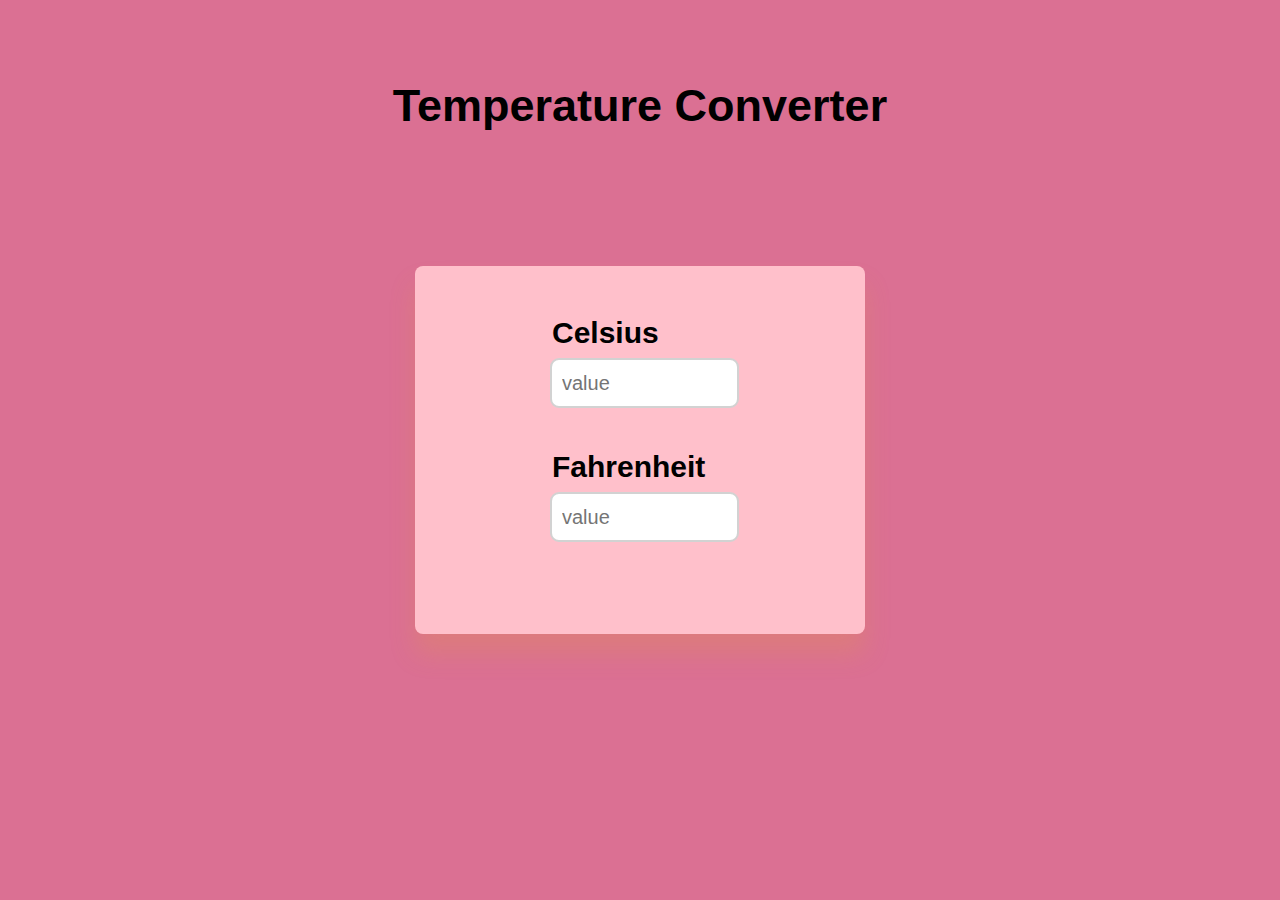
<file: Temperature-converter website/index.html>
<!DOCTYPE html>
<html lang="en">

<head>
    <meta charset="UTF-8">
    <meta http-equiv="X-UA-Compatible" content="IE=edge">
    <meta name="viewport" content="width=device-width, initial-scale=1.0">
    <title>Temperature Converter</title>
    <link rel="stylesheet" href="style.css">
</head>

<body>
    <h1>Temperature Converter</h1>
    <div class="container">
        <div class="input_box">
            <label for="celsius">Celsius</label>
            <input type="number" id="celsius" oninput="celToFar()" placeholder="value">
        </div>
        <div class="input_box">
            <label for="fahrenheit">Fahrenheit</label>
            <input type="number" id="fahrenheit" oninput="farToCel()" placeholder="value">
        </div>
    </div>
    <script src="script.js"></script>

</body>

</html>
</file>
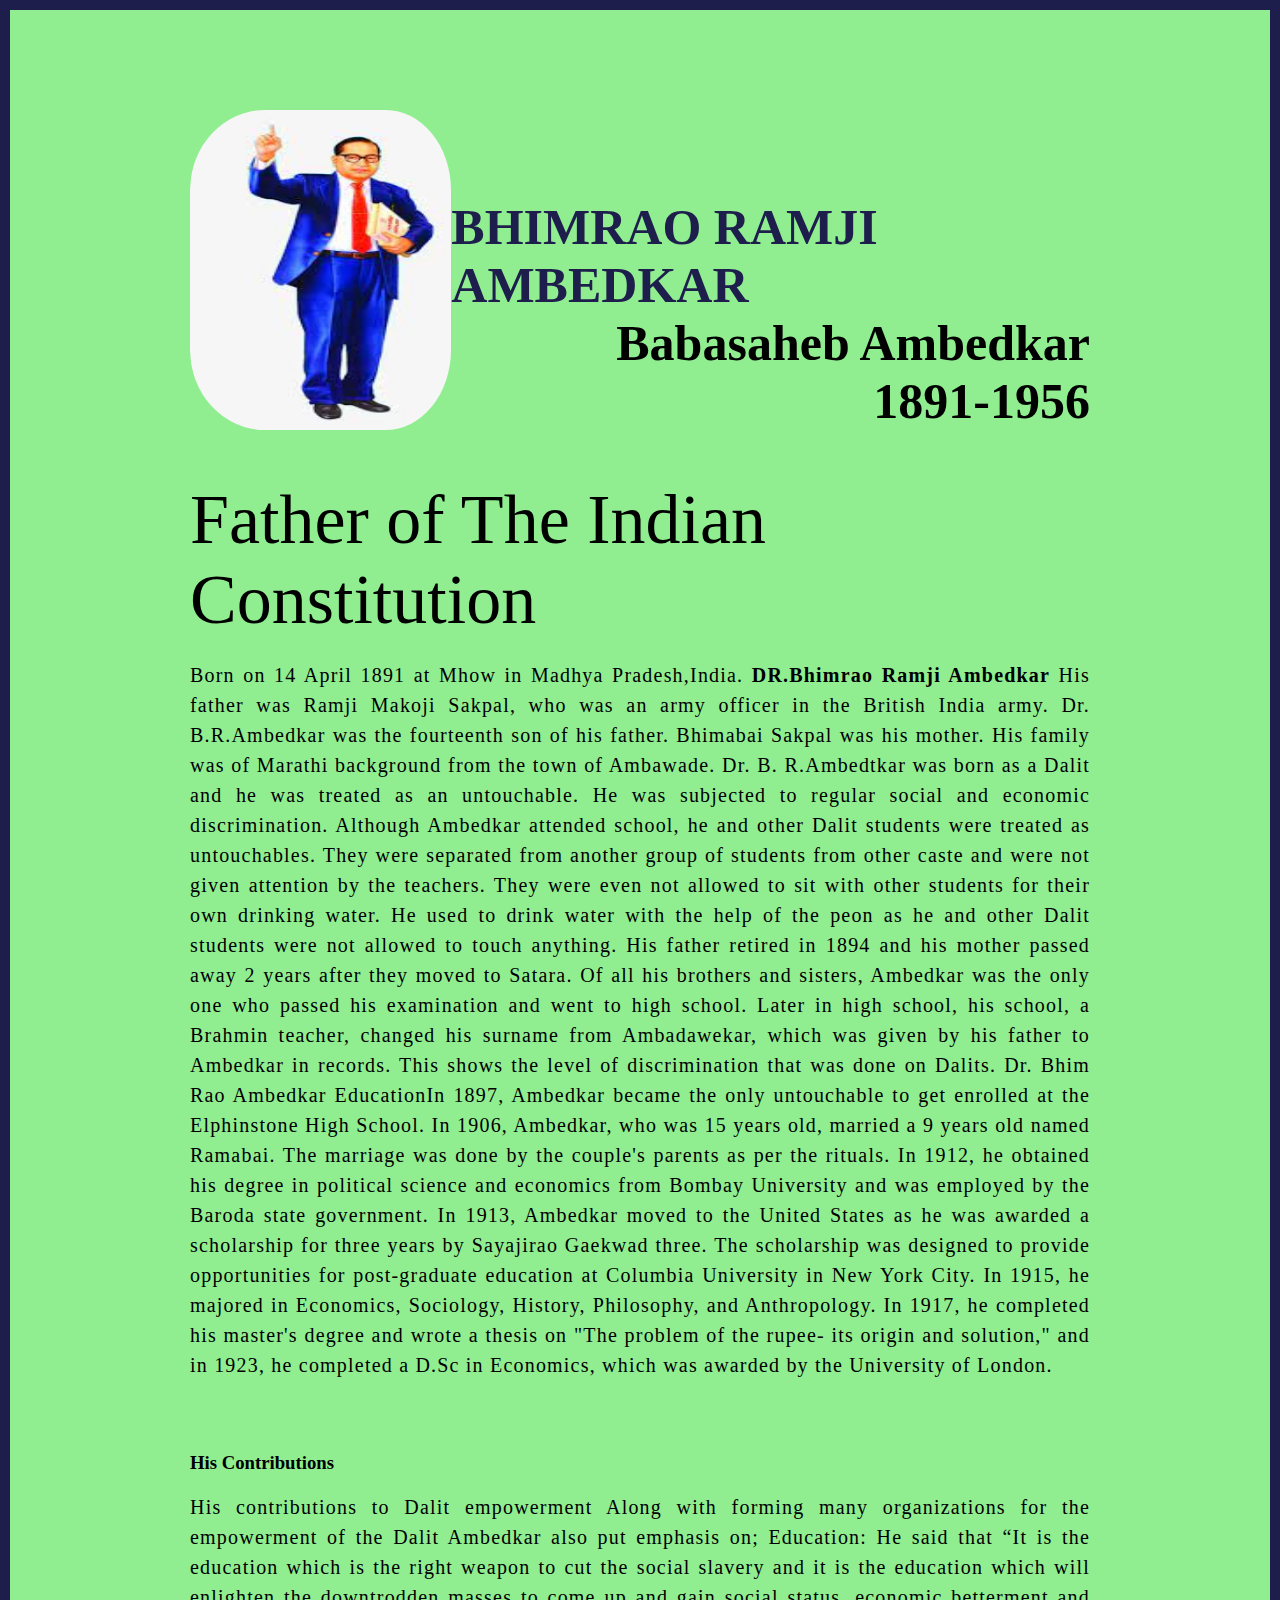
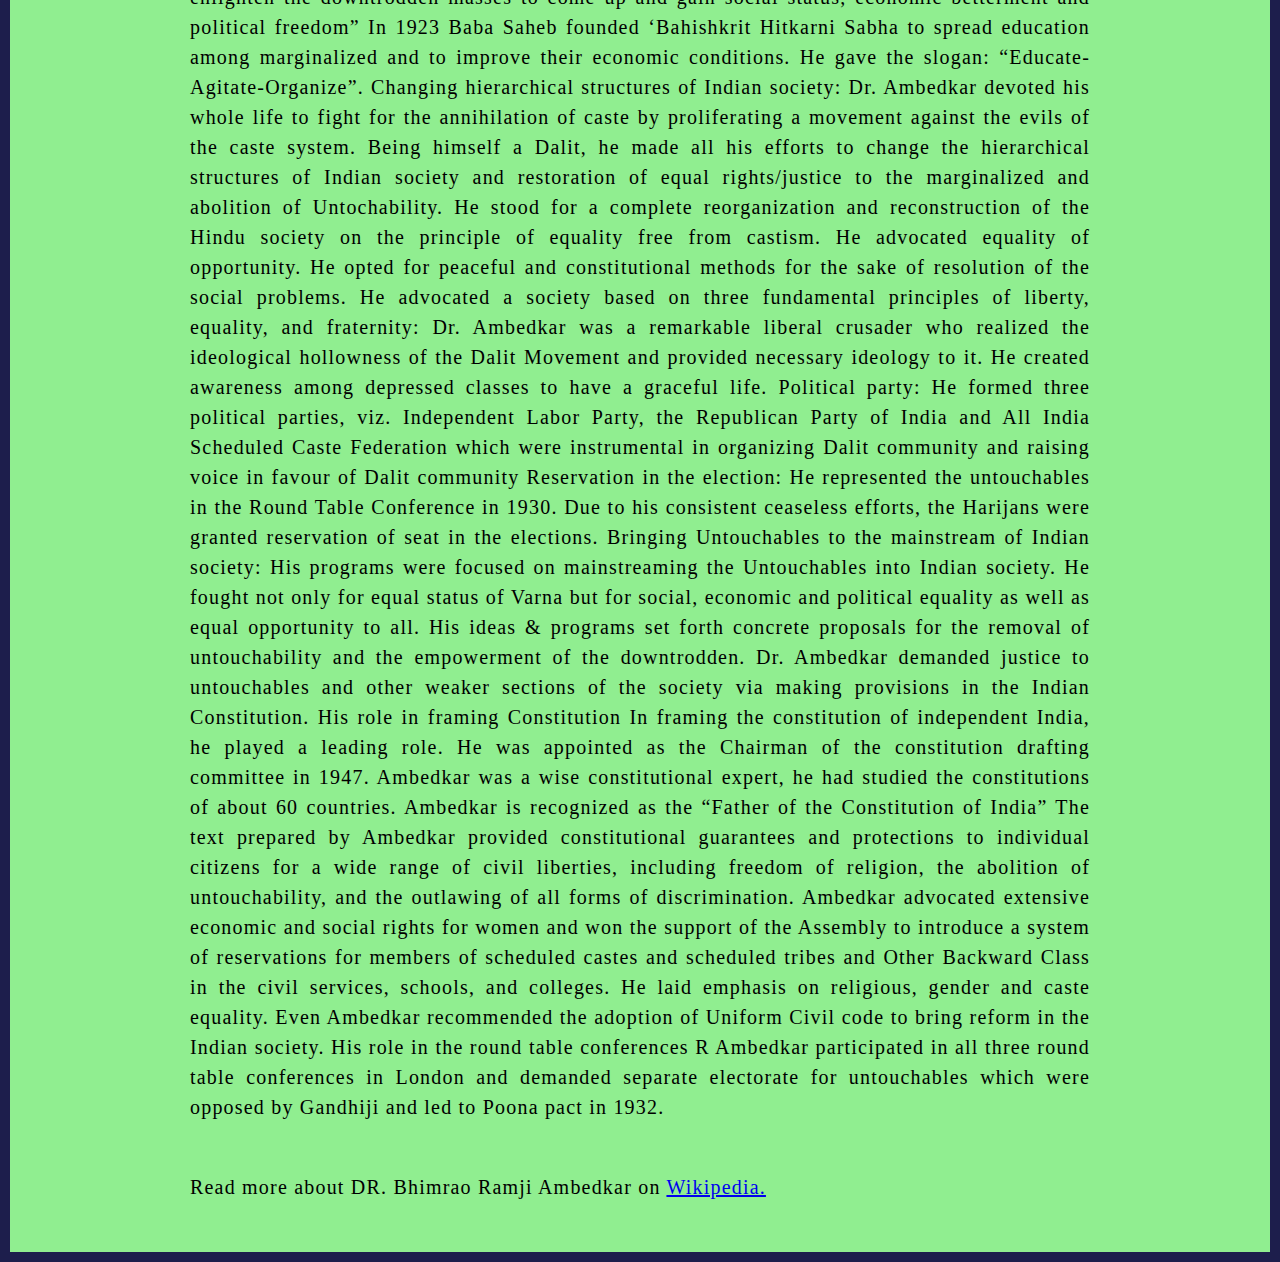
<file: tribute page/index.html>
<!DOCTYPE html>
<html lang="en">

<head>
    <meta charset="UTF-8" />

    <meta http-equiv="X-UA-Compatible" content="IE=edge" />

    <meta name="viewport" content="width=device-width, initial-scale=1.0" />
    <title>The Tribute Website | Bhimrao Ramji Ambedkar</title>
    <link rel="stylesheet" href="style.css" />
</head>

<body>
    <div class="container">
        <div class="content">
            <section class="top_section">
                <div class="image_container">
                    <img src="B.R. AMBEDKAR.jfif" alt="tribute" />
                </div>
                <div>
                    <h1>Bhimrao Ramji Ambedkar</h1>
                    <h4>Babasaheb Ambedkar</h4>
                    <h4>1891-1956</h4>
                </div>
            </section>
            <section class="about_section">
                <h2>Father of The Indian Constitution</h2>
                <p>
                    Born on 14 April 1891 at Mhow in Madhya Pradesh,India.<b> DR.Bhimrao Ramji Ambedkar</b
            >
            His father was Ramji Makoji Sakpal, who was an army officer in the British India army. Dr. B.R.Ambedkar was the fourteenth son of his father. Bhimabai Sakpal was his mother. His family was of Marathi background from the town of Ambawade. Dr. B. R.Ambedtkar was born as a Dalit and he was treated as an untouchable. He was subjected to regular social and economic discrimination. Although Ambedkar attended school, he and other Dalit students were treated as untouchables. They were separated from another group of students from other caste and were not given attention by the teachers. They were even not allowed to sit with other students for their own drinking water.
He used to drink water with the help of the peon as he and other Dalit students were not allowed to touch anything. His father retired in 1894 and his mother passed away 2 years after they moved to Satara. Of all his brothers and sisters, Ambedkar was the only one who passed his examination and went to high school. Later in high school, his school, a Brahmin teacher, changed his surname from Ambadawekar, which was given by his father to Ambedkar in records. This shows the level of discrimination that was done on Dalits. Dr. Bhim Rao Ambedkar EducationIn 1897, Ambedkar became the only untouchable to get enrolled at the Elphinstone High School. In 1906, Ambedkar, who was 15 years old, married a 9 years old named Ramabai.
The marriage was done by the couple's parents as per the rituals. In 1912, he obtained his degree in political science and economics from Bombay University and was employed by the Baroda state government. In 1913, Ambedkar moved to the United States as he was awarded a scholarship for three years by Sayajirao Gaekwad three. The scholarship was designed to provide opportunities for post-graduate education at Columbia University in New York City. In 1915, he majored in Economics, Sociology, History, Philosophy, and Anthropology. In 1917, he completed his master's degree and wrote a thesis on "The problem of the rupee- its origin and solution," and in 1923, he completed a D.Sc in Economics, which was awarded by the University of London.
          </p>
        </section>
        <section class="about_section">
          <h3><br>His Contributions</h3></br>
          <p>His contributions to Dalit empowerment

            Along with forming many organizations for the empowerment of the Dalit Ambedkar also put emphasis on;
            
            Education: He said that “It is the education which is the right weapon to cut the social slavery and it is the education which will enlighten the downtrodden masses to come up and gain social status, economic betterment and political freedom” In 1923 Baba Saheb founded ‘Bahishkrit Hitkarni Sabha to spread education among marginalized and to improve their economic conditions. He gave the slogan: “Educate-Agitate-Organize”.
            
            Changing hierarchical structures of Indian society: Dr. Ambedkar devoted his whole life to fight for the annihilation of caste by proliferating a movement against the evils of the caste system. Being himself a Dalit, he made all his efforts to change the hierarchical structures of Indian society and restoration of equal rights/justice to the marginalized and abolition of Untochability. He stood for a complete reorganization and reconstruction of the Hindu society on the principle of equality free from castism. He advocated equality of opportunity. He opted for peaceful and constitutional methods for the sake of resolution of the social problems.
            
            He advocated a society based on three fundamental principles of liberty, equality, and fraternity: Dr. Ambedkar was a remarkable liberal crusader who realized the ideological hollowness of the Dalit Movement and provided necessary ideology to it. He created awareness among depressed classes to have a graceful life.
            
            Political party: He formed three political parties, viz. Independent Labor Party, the Republican Party of India and All India Scheduled Caste Federation which were instrumental in organizing Dalit community and raising voice in favour of Dalit community
            
            Reservation in the election: He represented the untouchables in the Round Table Conference in 1930. Due to his consistent ceaseless efforts, the Harijans were granted reservation of seat in the elections.
            
            Bringing Untouchables to the mainstream of Indian society: His programs were focused on mainstreaming the Untouchables into Indian society. He fought not only for equal status of Varna but for social, economic and political equality as well as equal opportunity to all. His ideas & programs set forth concrete proposals for the removal of untouchability and the empowerment of the downtrodden. Dr. Ambedkar demanded justice to untouchables and other weaker sections of the society via making provisions in the Indian Constitution.
            
            His role in framing Constitution
            
            In framing the constitution of independent India, he played a leading role. He was appointed as the Chairman of the constitution drafting committee in 1947.
            Ambedkar was a wise constitutional expert, he had studied the constitutions of about 60 countries. Ambedkar is recognized as the “Father of the Constitution of India”
            The text prepared by Ambedkar provided constitutional guarantees and protections to individual citizens for a wide range of civil liberties, including freedom of religion, the abolition of untouchability, and the outlawing of all forms of discrimination.
            Ambedkar advocated extensive economic and social rights for women and won the support of the Assembly to introduce a system of reservations for members of scheduled castes and scheduled tribes and Other Backward Class in the civil services, schools, and colleges.
            He laid emphasis on religious, gender and caste equality. Even Ambedkar recommended the adoption of Uniform Civil code to bring reform in the Indian society.
            His role in the round table conferences
            
            R Ambedkar participated in all three round table conferences in London and demanded separate electorate for untouchables which were opposed by Gandhiji and led to Poona pact in 1932.
            
            
        <footer>
          <p>
            Read more about DR. Bhimrao Ramji Ambedkar on
            <a href="https://en.wikipedia.org/wiki/B._R._Ambedkar"
              >Wikipedia.</a
            >
          </p>
        </footer>
      </div>
    </div>
  </body>
</html>
</file>
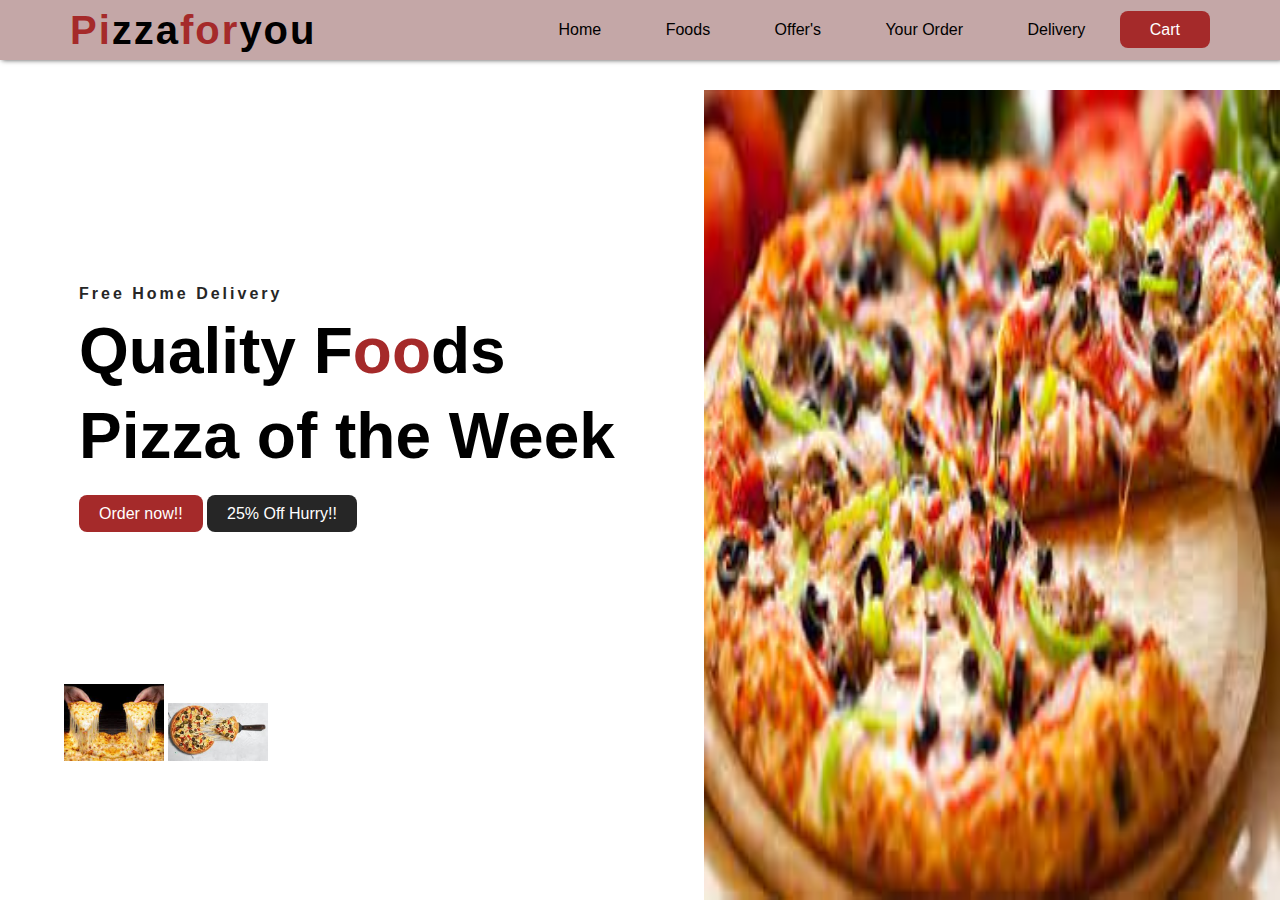
<file: landing page/pizzaweb.html>
<!DOCTYPE html>
<html>

<head>
    <title>PIZZA Delivery Webpage </title>
    <style type="text/css">
        * {
            padding: 0;
            margin: 0;
            box-sizing: border-box;
            font-family: sans-serif;
        }
        
        header {
            width: 100%;
            height: 100vh;
            background: url(pizza.jfif);
            background-size: 45% 90%;
            background-repeat: no-repeat;
            background-position: bottom right;
            position: relative;
        }
        
        nav {
            width: 100%;
            height: 60px;
            padding: 0px 70px;
            background: rgb(196, 167, 167);
            color: black;
            display: flex;
            justify-content: space-between;
            align-items: center;
            box-shadow: 2px 0px 5px rgb(78, 77, 77);
        }
        
        .logo {
            font-weight: bold;
            font-size: 2.5rem;
            letter-spacing: 2px;
        }
        
        .logo span {
            color: brown;
        }
        
        .menu a {
            text-decoration: none;
            color: black;
            padding: 10px 30px;
        }
        
        .menu a:last-child {
            background: brown;
            color: white;
            border-radius: 8px;
        }
        
        header .menu a:hover {
            color: aliceblue;
        }
        
        .h-text {
            position: absolute;
            top: 30%;
            left: 5%;
            padding: 15px;
        }
        
        .h-text p {
            color: #262626;
            letter-spacing: 3px;
            font-weight: bold;
        }
        
        .h-text h1 {
            font-size: 4em;
            line-height: 1.5em;
        }
        
        .h-text h1 span {
            color: brown;
        }
        
        .h-text h2 {
            font-size: 4em;
            margin-bottom: 0.5em;
        }
        
        #order {
            text-decoration: none;
            color: white;
            background: brown;
            border-radius: 8px;
            padding: 10px 20px;
        }
        
        #dis {
            text-decoration: none;
            color: white;
            background: #262626;
            padding: 10px 20px;
            border-radius: 8px;
        }
        
        #pizza {
            position: absolute;
            bottom: 15%;
            left: 5%;
        }
        
        #pizza img {
            transition: 0.4s ease;
        }
        
        #pizza img:hover {
            transform: translateY(-20px);
        }
    </style>
</head>

<body>
    <header>
        <nav>
            <div class="logo"><span>Pi</span>zza<span>for</span>you</div>
            <div class="menu">
                <a href="#">Home</a>
                <a href="#">Foods</a>
                <a href="#">Offer's</a>
                <a href="#">Your Order</a>
                <a href="#">Delivery</a>
                <a href="#">Cart</a>
            </div>
        </nav>
        <div class="h-text">
            <p>Free Home Delivery</p>
            <h1>Quality F<span>oo</span>ds </h1>
            <h2>Pizza of the Week</h2>
            <a href="#" id="order">Order now!!</a>
            <a href="#" id="dis">25% Off Hurry!!</a>
        </div>
        <div id="pizza">
            <img src="pizza1.jfif" width="100">
            <img src="pizza4.jfif" width="100">
        </div>
    </header>
</body>

</html>
</file>
<file: Temperature-converter website/style.css>
@import url('https://fonts.googleapis.com/css2?family=Baloo+2&display=swap');
* {
    padding: 0;
    margin: 0;
    box-sizing: border-box;
    font-family: 'Pattaya', sans-serif;
}

h1 {
    font-size: 45px;
    text-align: center;
    margin-top: 80px;
    color: black;
}

body {
    background-color: palevioletred;
}

.container {
    width: 450px;
    background-color: pink;
    padding: 50px 40px;
    position: absolute;
    transform: translate(-50%, -50%);
    left: 50%;
    top: 50%;
    box-shadow: 0 20px 25px rgba(226, 156, 63, 0.25);
    border-radius: 8px;
    font-size: 18px;
}

.input_box {
    width: 51%;
    margin-left: 95px;
    margin-bottom: 42px;
}

label {
    font-size: 30px;
    font-weight: 600;
    border: 2px dashed pink;
    border-radius: 3px;
}

input {
    width: 100%;
    height: 50px;
    border-radius: 9px;
    border: 2px solid #d2d2d2;
    outline: none;
    margin-top: 8px;
    padding: 0 10px;
    font-size: 20px;
    color: black;
}

input:focus {
    border: 2px dashed #d2d2d2;
    background-color: white;
    font-size: 20px;
    color: black;
}
</file>
<file: tribute page/style.css>
* {
    margin: 0;
    padding: 0;
    box-sizing: border-box;
}

.container {
    background-color: lightgreen;
    min-height: 100vh;
    border: 10px solid #1d1e4c;
}

.content {
    max-width: 900px;
    margin: 0 auto;
}

.top_section {
    margin-top: 100px;
    display: flex;
    justify-content: space-between;
    align-items: flex-end;
}

.top_section h1 {
    font-size: 50px;
    font-weight: bold;
    color: #1d1e4c;
    text-transform: uppercase;
}

.top_section h4 {
    font-size: 50px;
    text-align: end;
}

.image_container {
    border-radius: 50%;
    overflow: hidden;
}

.image_container,
img {
    border-radius: 25%;
    width: 300px;
    height: 320px;
}

.about_section {
    margin-top: 50px;
}

.about_section h2 {
    font-size: 70px;
    font-weight: 400;
    margin-bottom: 20px;
}

.about_section p {
    font-size: 20px;
    line-height: 30px;
    letter-spacing: 1.2px;
    text-align: justify;
}

.con {
    margin: 50px 0;
}

.con h3 {
    margin-bottom: 20px;
}

.con ul {
    margin-left: 50px;
}

.con li {
    margin-bottom: 15px;
}

footer {
    margin: 50px 0;
}

footer p {
    text-align: end;
}
</file>
